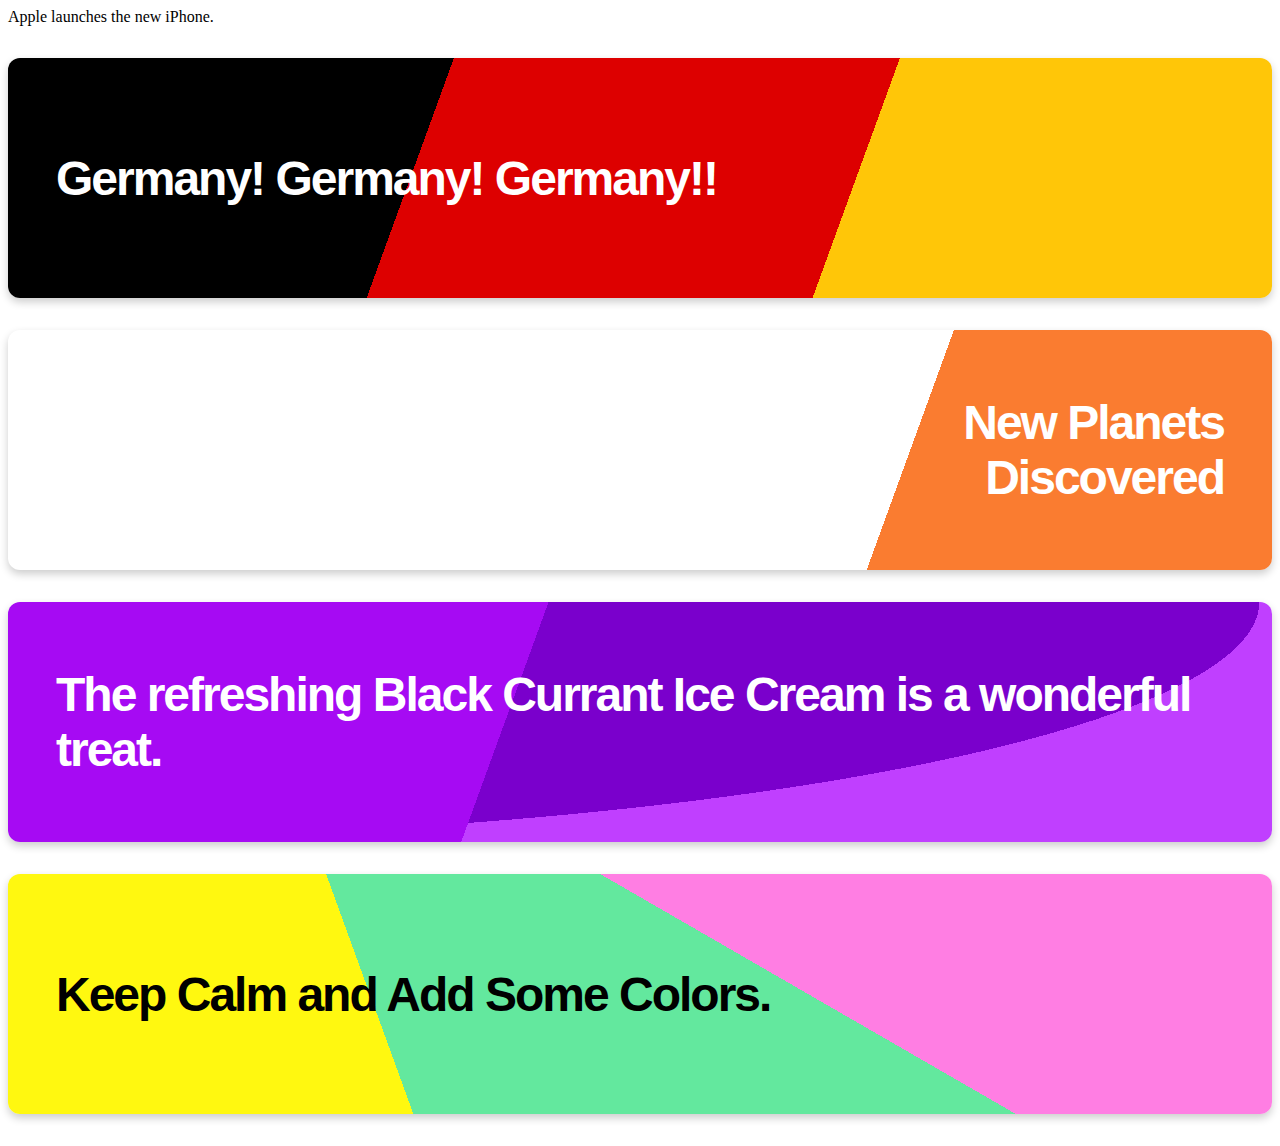
<file: test/test.html>
<!DOCTYPE html>
<html lang="en">
<head>
    <meta charset="UTF-8">
    <meta http-equiv="X-UA-Compatible" content="IE=edge">
    <meta name="viewport" content="width=device-width, initial-scale=1.0">
    <link href="test.css" rel="stylesheet">
    <title>Document</title>
</head>
<body>
    Apple launches the new iPhone.
  </div>
</div>
<div class="card-holder">
  <div class="card bg-germany">
     Germany! Germany! Germany!!
  </div>
</div>
<div class="card-holder">
  <div class="card bg-aurora">
    New Planets<br/>Discovered
  </div>
</div>
<div class="card-holder">
  <div class="card bg-purple">
    The refreshing Black Currant Ice Cream is a wonderful treat.
  </div>
</div>
<div class="card-holder">
  <div class="card bg-spring">
   Keep Calm and Add Some Colors.
  </div>
</div>
</body>
</html>
</file>
<file: test/test.css>
.body {
    font-size: 15px;
  }
  
  .card-holder {
    margin: 2em 0;
  }
  
  .card {
    font-family: -apple-system, BlinkMacSystemFont, 'Open Sans', sans-serif;
    font-size: 3em;
    font-weight: 800;
    height: 4em;
    width: 64em;
    padding: 0.5em 1em;
    border-radius: 0.25em;
    display: table-cell;
    vertical-align: middle;
    letter-spacing: -2px;
    box-shadow: 0 4px 8px 0 rgba(0,0,0,0.2);
  }
  
  .card .subtle {
    color: #000;
    font-size: 0.5em;
    font-weight: 400;
    letter-spacing: -1px;
  }
  
  .card i {
    font-size: 3em;
  }
  
  .bg-gold {
    background: -webkit-linear-gradient(110deg, #fdcd3b 60%, #ffed4b 60%);
    background: -o-linear-gradient(110deg, #fdcd3b 60%, #ffed4b 60%);
    background: -moz-linear-gradient(110deg, #fdcd3b 60%, #ffed4b 60%);
    background: linear-gradient(110deg, #fdcd3b 60%, #ffed4b 60%);
  }
  
  .bg-news {
    background: -webkit-linear-gradient(70deg, #ff6464 40%, #5ac8fa 40%);
    background: -o-linear-gradient(70deg, #ff6464 40%, #5ac8fa 40%);
    background: -moz-linear-gradient(70deg, #ff6464 40%, #5ac8fa 40%);
    background: linear-gradient(70deg, #ff6464 40%, #5ac8fa 40%);
  }
  
  .bg-germany {
      color: #fff;
      background: -webkit-linear-gradient(110deg, #000 33%, rgba(0, 0, 0, 0) 33%), -webkit-linear-gradient(110deg, #dd0000 66%, #ffc608 66%);
      background: -o-linear-gradient(110deg, #000 33%, rgba(0, 0, 0, 0) 33%), -o-linear-gradient(110deg, #dd0000 66%, #ffc608 66%);
      background: -moz-linear-gradient(110deg, #000 33%, rgba(0, 0, 0, 0) 33%), -moz-linear-gradient(110deg, #dd0000 66%, #ffc608 66%);
      background: linear-gradient(110deg, #000 33%, rgba(0, 0, 0, 0) 33%), linear-gradient(110deg, #dd0000 66%, #ffc608 66%);
  }
  
  .bg-aurora {
      color: #fff;
      background: -webkit-linear-gradient(-70deg, #fa7c30 30%, rgba(0, 0, 0, 0) 30%), url('https://www.nasa.gov/sites/default/files/thumbnails/image/pia21421-cr.jpg');
      background: -o-linear-gradient(-70deg, #fa7c30 30%, rgba(0, 0, 0, 0) 30%), url('https://www.nasa.gov/sites/default/files/thumbnails/image/pia21421-cr.jpg');
      background: -moz-linear-gradient(-70deg, #fa7c30 30%, rgba(0, 0, 0, 0) 30%), url('https://www.nasa.gov/sites/default/files/thumbnails/image/pia21421-cr.jpg');
      background: linear-gradient(-70deg, #fa7c30 30%, rgba(0, 0, 0, 0) 30%), url('https://www.nasa.gov/sites/default/files/thumbnails/image/pia21421-cr.jpg');
    background-size: cover;
    background-position: 50% 21%;
    text-align: right;
  }
  
  .bg-germany {
      color: #fff;
      background: -webkit-linear-gradient(110deg, #000 33%, rgba(0, 0, 0, 0) 33%), -webkit-linear-gradient(110deg, #dd0000 66%, #ffc608 66%);
      background: -o-linear-gradient(110deg, #000 33%, rgba(0, 0, 0, 0) 33%), -o-linear-gradient(110deg, #dd0000 66%, #ffc608 66%);
      background: -moz-linear-gradient(110deg, #000 33%, rgba(0, 0, 0, 0) 33%), -moz-linear-gradient(110deg, #dd0000 66%, #ffc608 66%);
      background: linear-gradient(110deg, #000 33%, rgba(0, 0, 0, 0) 33%), linear-gradient(110deg, #dd0000 66%, #ffc608 66%);
  }
  
  .bg-purple {
      color: #fff;
      background: -webkit-linear-gradient(110deg, #a60af3 40%, rgba(0, 0, 0, 0) 30%), -webkit-radial-gradient(farthest-corner at 0% 0%, #7a00cc 70%, #c03fff 70%);
      background: -o-linear-gradient(110deg, #a60af3 40%, rgba(0, 0, 0, 0) 30%), -o-radial-gradient(farthest-corner at 0% 0%, #7a00cc 70%, #c03fff 70%);
      background: -moz-linear-gradient(110deg, #a60af3 40%, rgba(0, 0, 0, 0) 30%), -moz-radial-gradient(farthest-corner at 0% 0%, #7a00cc 70%, #c03fff 70%);
      background: linear-gradient(110deg, #a60af3 40%, rgba(0, 0, 0, 0) 30%), radial-gradient(farthest-corner at 0% 0%, #7a00cc 70%, #c03fff 70%);
  }
  
  .bg-spring {
      background: -webkit-linear-gradient(70deg, #fff810  30%, rgba(0,0,0,0) 30%), -webkit-linear-gradient(30deg, #63e89e 60%, #ff7ee3 60%);
      background: -o-linear-gradient(70deg, #fff810  30%, rgba(0,0,0,0) 30%), -o-linear-gradient(30deg, #63e89e 60%, #ff7ee3 60%);
      background: -moz-linear-gradient(70deg, #fff810  30%, rgba(0,0,0,0) 30%), -moz-linear-gradient(30deg, #63e89e 60%, #ff7ee3 60%);
      background: linear-gradient(70deg, #fff810  30%, rgba(0,0,0,0) 30%), linear-gradient(30deg, #63e89e 60%, #ff7ee3 60%);
  }
</file>
